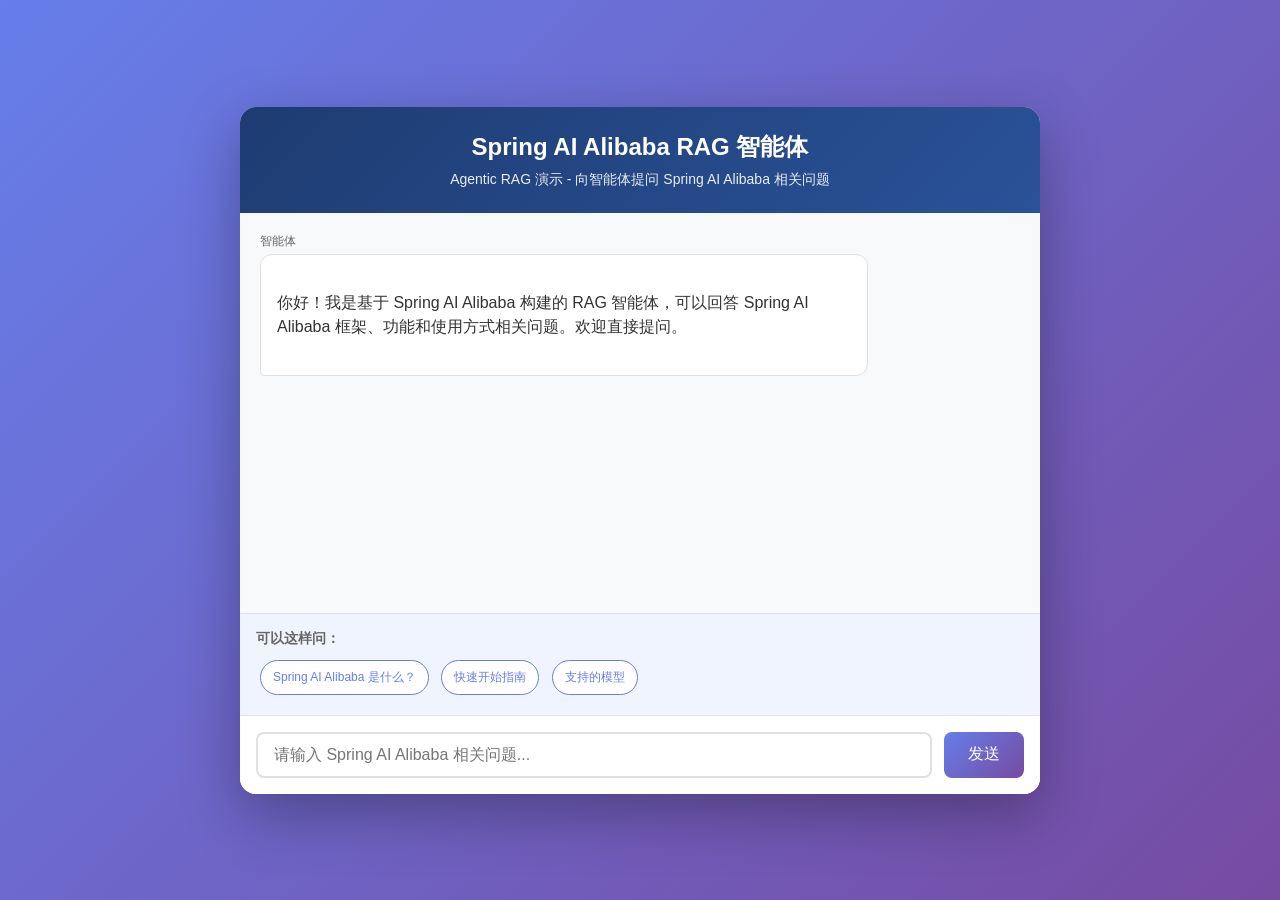
<file: spring-ai-alibaba-agent-example/rag-agent-example/src/main/resources/templates/index.html>
<!DOCTYPE html>
<html lang="zh-CN" xmlns:th="http://www.thymeleaf.org">
<head>
    <meta charset="UTF-8">
    <meta name="viewport" content="width=device-width, initial-scale=1.0">
    <title>Spring AI Alibaba - RAG 智能体演示</title>
    <style>
        * {
            margin: 0;
            padding: 0;
            box-sizing: border-box;
        }
        body {
            font-family: -apple-system, BlinkMacSystemFont, 'Segoe UI', Roboto, 'Helvetica Neue', Arial, sans-serif;
            background: linear-gradient(135deg, #667eea 0%, #764ba2 100%);
            min-height: 100vh;
            display: flex;
            justify-content: center;
            align-items: center;
            padding: 20px;
        }
        .container {
            background: white;
            border-radius: 16px;
            box-shadow: 0 20px 60px rgba(0,0,0,0.3);
            width: 100%;
            max-width: 800px;
            overflow: hidden;
        }
        .header {
            background: linear-gradient(135deg, #1e3c72 0%, #2a5298 100%);
            color: white;
            padding: 24px;
            text-align: center;
        }
        .header h1 {
            font-size: 24px;
            margin-bottom: 8px;
        }
        .header p {
            opacity: 0.9;
            font-size: 14px;
        }
        .chat-container {
            height: 400px;
            overflow-y: auto;
            padding: 20px;
            background: #f8f9fa;
        }
        .message {
            margin-bottom: 16px;
            display: flex;
            flex-direction: column;
        }
        .message.user {
            align-items: flex-end;
        }
        .message.assistant {
            align-items: flex-start;
        }
        .message-content {
            max-width: 80%;
            padding: 12px 16px;
            border-radius: 12px;
            line-height: 1.5;
            white-space: pre-wrap;
        }
        .message.user .message-content {
            background: linear-gradient(135deg, #667eea 0%, #764ba2 100%);
            color: white;
            border-bottom-right-radius: 4px;
        }
        .message.assistant .message-content {
            background: white;
            color: #333;
            border: 1px solid #e0e0e0;
            border-bottom-left-radius: 4px;
        }
        .message-label {
            font-size: 12px;
            color: #666;
            margin-bottom: 4px;
        }
        .input-container {
            display: flex;
            padding: 16px;
            background: white;
            border-top: 1px solid #e0e0e0;
        }
        .input-container input {
            flex: 1;
            padding: 12px 16px;
            border: 2px solid #e0e0e0;
            border-radius: 8px;
            font-size: 16px;
            outline: none;
            transition: border-color 0.3s;
        }
        .input-container input:focus {
            border-color: #667eea;
        }
        .input-container button {
            margin-left: 12px;
            padding: 12px 24px;
            background: linear-gradient(135deg, #667eea 0%, #764ba2 100%);
            color: white;
            border: none;
            border-radius: 8px;
            font-size: 16px;
            cursor: pointer;
            transition: transform 0.2s, box-shadow 0.2s;
        }
        .input-container button:hover {
            transform: translateY(-2px);
            box-shadow: 0 4px 12px rgba(102, 126, 234, 0.4);
        }
        .input-container button:disabled {
            opacity: 0.6;
            cursor: not-allowed;
            transform: none;
        }
        .loading {
            display: flex;
            align-items: center;
            padding: 12px 16px;
            background: #f0f0f0;
            border-radius: 12px;
            color: #666;
        }
        .loading-dots {
            display: flex;
            margin-left: 8px;
        }
        .loading-dots span {
            width: 8px;
            height: 8px;
            background: #667eea;
            border-radius: 50%;
            margin: 0 2px;
            animation: bounce 1.4s infinite ease-in-out both;
        }
        .loading-dots span:nth-child(1) { animation-delay: -0.32s; }
        .loading-dots span:nth-child(2) { animation-delay: -0.16s; }
        @keyframes bounce {
            0%, 80%, 100% { transform: scale(0); }
            40% { transform: scale(1); }
        }
        .example-queries {
            padding: 16px;
            background: #f0f4ff;
            border-top: 1px solid #e0e0e0;
        }
        .example-queries h3 {
            font-size: 14px;
            color: #666;
            margin-bottom: 8px;
        }
        .example-queries button {
            margin: 4px;
            padding: 8px 12px;
            background: white;
            border: 1px solid #667eea;
            color: #667eea;
            border-radius: 20px;
            font-size: 12px;
            cursor: pointer;
            transition: all 0.2s;
        }
        .example-queries button:hover {
            background: #667eea;
            color: white;
        }
    </style>
</head>
<body>
    <div class="container">
        <div class="header">
            <h1>Spring AI Alibaba RAG 智能体</h1>
            <p>Agentic RAG 演示 - 向智能体提问 Spring AI Alibaba 相关问题</p>
        </div>

        <div class="chat-container" id="chatContainer">
            <div class="message assistant">
                <span class="message-label">智能体</span>
                <div class="message-content">
你好！我是基于 Spring AI Alibaba 构建的 RAG 智能体，可以回答 Spring AI Alibaba 框架、功能和使用方式相关问题。欢迎直接提问。
                </div>
            </div>
        </div>

        <div class="example-queries">
            <h3>可以这样问：</h3>
            <button onclick="askExample('Spring AI Alibaba 是什么？')">Spring AI Alibaba 是什么？</button>
            <button onclick="askExample('如何快速开始使用 Spring AI Alibaba？')">快速开始指南</button>
            <button onclick="askExample('Spring AI Alibaba 支持哪些对话模型？')">支持的模型</button>
        </div>

        <div class="input-container">
            <input type="text" id="messageInput" placeholder="请输入 Spring AI Alibaba 相关问题..."
                   onkeypress="if(event.key==='Enter')sendMessage()">
            <button id="sendButton" onclick="sendMessage()">发送</button>
        </div>
    </div>

    <script>
        let threadId = null;

        function askExample(query) {
            document.getElementById('messageInput').value = query;
            sendMessage();
        }

        async function sendMessage() {
            const input = document.getElementById('messageInput');
            const sendButton = document.getElementById('sendButton');
            const chatContainer = document.getElementById('chatContainer');

            const message = input.value.trim();
            if (!message) return;

            // 添加用户消息
            addMessage(message, 'user');
            input.value = '';
            input.disabled = true;
            sendButton.disabled = true;

            // 添加加载提示
            const loadingDiv = document.createElement('div');
            loadingDiv.className = 'message assistant';
            loadingDiv.innerHTML = `
                <span class="message-label">智能体</span>
                <div class="loading">
                    思考中<div class="loading-dots"><span></span><span></span><span></span></div>
                </div>
            `;
            chatContainer.appendChild(loadingDiv);
            chatContainer.scrollTop = chatContainer.scrollHeight;

            try {
                const response = await fetch('/api/rag/chat', {
                    method: 'POST',
                    headers: {
                        'Content-Type': 'application/json'
                    },
                    body: JSON.stringify({
                        message: message,
                        threadId: threadId
                    })
                });

                const data = await response.json();
                threadId = data.threadId;

                // 移除加载提示
                chatContainer.removeChild(loadingDiv);

                // 添加智能体回答
                addMessage(data.response, 'assistant');
            } catch (error) {
                chatContainer.removeChild(loadingDiv);
                addMessage('抱歉，处理请求时发生错误，请稍后再试。', 'assistant');
            }

            input.disabled = false;
            sendButton.disabled = false;
            input.focus();
        }

        function addMessage(content, role) {
            const chatContainer = document.getElementById('chatContainer');
            const messageDiv = document.createElement('div');
            messageDiv.className = `message ${role}`;
            messageDiv.innerHTML = `
                <span class="message-label">${role === 'user' ? '你' : '智能体'}</span>
                <div class="message-content">${escapeHtml(content)}</div>
            `;
            chatContainer.appendChild(messageDiv);
            chatContainer.scrollTop = chatContainer.scrollHeight;
        }

        function escapeHtml(text) {
            const div = document.createElement('div');
            div.textContent = text;
            return div.innerHTML;
        }
    </script>
</body>
</html>
</file>
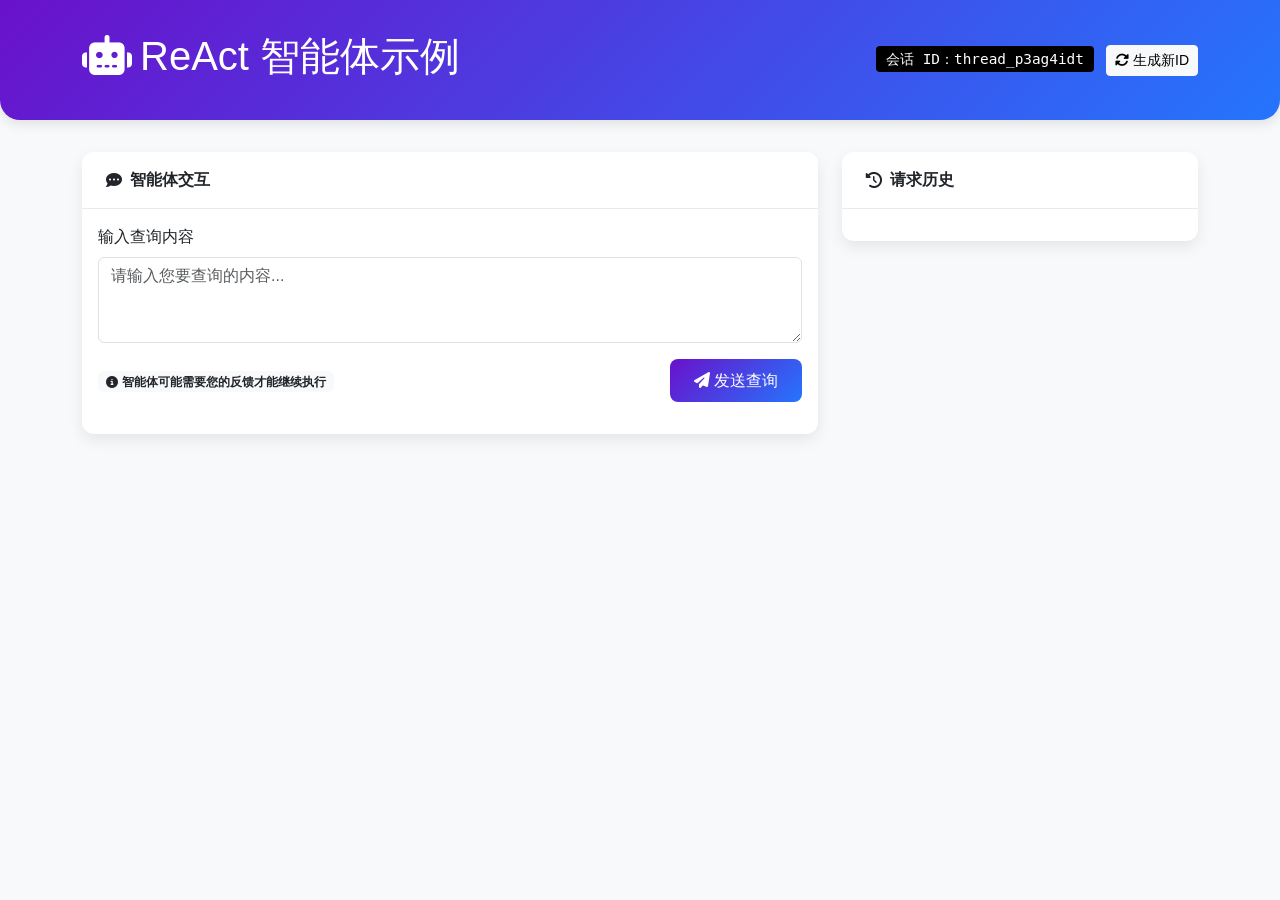
<file: spring-ai-alibaba-agent-example/react-agent-example/src/main/resources/templates/index.html>
<!DOCTYPE html>
<html lang="zh-CN">
<head>
    <meta charset="UTF-8">
    <meta name="viewport" content="width=device-width, initial-scale=1.0">
    <title>ReAct 智能体示例</title>
    <link href="https://cdn.jsdelivr.net/npm/bootstrap@5.3.0/dist/css/bootstrap.min.css" rel="stylesheet">
    <link rel="stylesheet" href="https://cdnjs.cloudflare.com/ajax/libs/font-awesome/6.4.0/css/all.min.css">
    <style>
        body {
            background-color: #f8f9fa;
            font-family: 'Segoe UI', Tahoma, Geneva, Verdana, sans-serif;
        }
        .header {
            background: linear-gradient(135deg, #6a11cb 0%, #2575fc 100%);
            color: white;
            padding: 2rem 0;
            border-radius: 0 0 20px 20px;
            margin-bottom: 2rem;
            box-shadow: 0 4px 12px rgba(0, 0, 0, 0.1);
        }
        .card {
            border-radius: 12px;
            box-shadow: 0 6px 15px rgba(0, 0, 0, 0.08);
            border: none;
            margin-bottom: 1.5rem;
            transition: transform 0.3s ease;
        }
        .card:hover {
            transform: translateY(-5px);
        }
        .card-header {
            background-color: #fff;
            border-bottom: 1px solid #eaeaea;
            font-weight: 600;
            padding: 1rem 1.5rem;
            border-radius: 12px 12px 0 0 !important;
        }
        .btn-primary {
            background: linear-gradient(135deg, #6a11cb 0%, #2575fc 100%);
            border: none;
            border-radius: 8px;
            padding: 0.6rem 1.5rem;
            font-weight: 500;
        }
        .btn-success {
            background: linear-gradient(135deg, #00b09b 0%, #96c93d 100%);
            border: none;
            border-radius: 8px;
            padding: 0.6rem 1.5rem;
            font-weight: 500;
        }

        .feedback-header {
            display: flex;
            justify-content: space-between;
            align-items: center;
            margin-bottom: 0.8rem;
        }
        .feedback-actions {
            display: flex;
            gap: 10px;
        }
        .feedback-description {
            margin-top: 0.8rem;
        }

        .thread-id {
            font-family: monospace;
            background-color: #000000;
            padding: 0.3rem 0.6rem;
            border-radius: 4px;
            font-size: 0.9rem;
        }
        .response-area {
            background-color: #f8f9fa;
            border-radius: 8px;
            padding: 1rem;
            font-family: monospace;
            white-space: pre-wrap;
            max-height: 300px;
            overflow-y: auto;
        }

        .tool-icon {
            font-size: 1.2rem;
            margin-right: 8px;
            color: #6a11cb;
        }
    </style>
</head>
<body>
<div class="header">
    <div class="container">
        <div class="row align-items-center">
            <div class="col-md-8">
                <h1><i class="fas fa-robot me-2"></i>ReAct 智能体示例</h1>
            </div>
            <div class="col-md-4 text-md-end">
                <span class="thread-id">会话 ID：<span id="currentThreadId">未生成</span></span>
                <button class="btn btn-light btn-sm ms-2" id="generateThreadId">
                    <i class="fas fa-sync-alt me-1"></i>生成新ID
                </button>
            </div>
        </div>
    </div>
</div>

<div class="container">
    <div class="row">
        <div class="col-lg-8">
            <div class="card">
                <div class="card-header d-flex align-items-center">
                    <i class="fas fa-comment-dots me-2"></i>智能体交互
                </div>
                <div class="card-body">
                    <div class="mb-3">
                        <label for="queryInput" class="form-label">输入查询内容</label>
                        <textarea class="form-control" id="queryInput" rows="3" placeholder="请输入您要查询的内容..."></textarea>
                    </div>
                    <div class="d-flex justify-content-between align-items-center mb-3">
                        <div>
                                <span class="badge bg-light text-dark">
                                    <i class="fas fa-info-circle me-1"></i>智能体可能需要您的反馈才能继续执行
                                </span>
                        </div>
                        <button class="btn btn-primary" id="invokeBtn">
                            <i class="fas fa-paper-plane me-1"></i>发送查询
                        </button>
                    </div>

                    <div id="responseSection" class="mt-4" style="display: none;">
                        <h5>智能体响应</h5>
                        <div class="response-area" id="responseArea">
                            <!-- 响应内容将在这里显示 -->
                        </div>
                    </div>
                </div>
            </div>

            <div class="card" id="feedbackSection" style="display: none;">
                <div class="card-header d-flex align-items-center">
                    <i class="fas fa-clipboard-check me-2"></i>操作反馈
                </div>
                <div class="card-body">
                    <p class="text-muted">智能体请求执行以下操作，请批准或拒绝：</p>
                    <div id="feedbackItems">
                        <!-- 反馈项将在这里动态生成 -->
                    </div>
                    <div class="d-flex justify-content-end mt-3">
                        <button class="btn btn-success" id="submitFeedback">
                            <i class="fas fa-check-circle me-1"></i>提交反馈
                        </button>
                    </div>
                </div>
            </div>
        </div>

        <div class="col-lg-4">
            <div class="card">
                <div class="card-header d-flex align-items-center">
                    <i class="fas fa-history me-2"></i>请求历史
                </div>
                <div class="card-body">
                    <div id="requestHistory">
                        <!-- 历史记录将在这里显示 -->
                    </div>
                </div>
            </div>
        </div>
    </div>
</div>

<script src="https://cdn.jsdelivr.net/npm/bootstrap@5.3.0/dist/js/bootstrap.bundle.min.js"></script>
<script>
    // 生成随机线程ID
    function generateThreadId() {
        return 'thread_' + Math.random().toString(36).substring(2, 10);
    }

    // 更新线程ID显示
    function updateThreadIdDisplay() {
        document.getElementById('currentThreadId').textContent = currentThreadId;
    }

    // 添加历史记录
    function addHistoryEntry(type, content) {
        const historyContainer = document.getElementById('requestHistory');
        const timestamp = new Date().toLocaleTimeString();

        const entry = document.createElement('div');
        entry.className = 'mb-2 p-2 border rounded';

        let icon, bgClass;
        if (type === 'query') {
            icon = 'fa-paper-plane';
            bgClass = 'bg-primary bg-opacity-10';
        } else if (type === 'response') {
            icon = 'fa-robot';
            bgClass = 'bg-success bg-opacity-10';
        } else if (type === 'feedback') {
            icon = 'fa-clipboard-check';
            bgClass = 'bg-warning bg-opacity-10';
        }

        entry.className += ' ' + bgClass;
        entry.innerHTML = `
                <div class="d-flex justify-content-between">
                    <small><i class="fas ${icon} me-1"></i>${type}</small>
                    <small class="text-muted">${timestamp}</small>
                </div>
                <div class="mt-1 small">${content.substring(0, 50)}${content.length > 50 ? '...' : ''}</div>
            `;

        historyContainer.prepend(entry);
    }

    // 初始化线程ID
    let currentThreadId = generateThreadId();
    updateThreadIdDisplay();

    // 生成新线程ID
    document.getElementById('generateThreadId').addEventListener('click', function() {
        currentThreadId = generateThreadId();
        updateThreadIdDisplay();
        document.getElementById('responseSection').style.display = 'none';
        document.getElementById('feedbackSection').style.display = 'none';
    });

    // 发送查询请求
    document.getElementById('invokeBtn').addEventListener('click', function() {
        const query = document.getElementById('queryInput').value.trim();
        if (!query) {
            alert('请输入查询内容');
            return;
        }

        // 显示加载状态
        const invokeBtn = document.getElementById('invokeBtn');
        invokeBtn.disabled = true;
        invokeBtn.innerHTML = '<i class="fas fa-spinner fa-spin me-1"></i>处理中...';

        // 记录查询历史
        addHistoryEntry('query', query);

        // 构建请求URL
        const url = `/invoke?query=${encodeURIComponent(query)}&threadId=${currentThreadId}`;

        // 发送GET请求
        fetch(url)
            .then(response => {
                if (!response.ok) {
                    throw new Error('网络响应不正常');
                }
                return response.json();
            })
            .then(data => {
                // 显示响应区域
                document.getElementById('responseSection').style.display = 'block';

                // 记录响应历史
                let resp = ""
                for(let i = 0; i < data.length; i++) {
                    resp += `工具名称：${data[i].name} \r\n工具参数：\r\n${data[i].arguments} \r\n\r\n`
                }
                addHistoryEntry('response', resp);

                // 显示响应内容
                const responseArea = document.getElementById('responseArea');
                responseArea.textContent = resp;

                // 检查是否需要反馈
                if (data && data.length > 0) {
                    // 显示反馈区域
                    document.getElementById('feedbackSection').style.display = 'block';

                    // 生成反馈项
                    const feedbackItemsContainer = document.getElementById('feedbackItems');
                    feedbackItemsContainer.innerHTML = '';

                    data.forEach((item, index) => {
                        const feedbackItem = document.createElement('div');
                        feedbackItem.className = 'feedback-item';
                        feedbackItem.innerHTML = `
                                <div class="feedback-header">
                                    <div>
                                        <i class="fas fa-toolbox tool-icon"></i>
                                        <strong>操作 ${index + 1}</strong>
                                    </div>
                                    <div class="feedback-actions">
                                        <div class="form-check form-check-inline">
                                            <input class="form-check-input" type="radio" name="feedback${index}" id="approve${index}" value="approve" checked>
                                            <label class="form-check-label" for="approve${index}">批准</label>
                                        </div>
                                        <div class="form-check form-check-inline">
                                            <input class="form-check-input" type="radio" name="feedback${index}" id="reject${index}" value="reject">
                                            <label class="form-check-label" for="reject${index}">拒绝</label>
                                        </div>
                                    </div>
                                </div>
                                <div class="feedback-description" id="description${index}" style="display: none;">
                                    <label for="rejectReason${index}" class="form-label">拒绝原因</label>
                                    <textarea class="form-control" id="rejectReason${index}" rows="2" placeholder="请输入拒绝原因..."></textarea>
                                </div>
                            `;

                        feedbackItemsContainer.appendChild(feedbackItem);

                        // 添加事件监听器，显示/隐藏拒绝原因输入框
                        const rejectRadio = document.getElementById(`reject${index}`);
                        const descriptionDiv = document.getElementById(`description${index}`);

                        rejectRadio.addEventListener('change', function() {
                            if (this.checked) {
                                descriptionDiv.style.display = 'block';
                            }
                        });

                        const approveRadio = document.getElementById(`approve${index}`);
                        approveRadio.addEventListener('change', function() {
                            if (this.checked) {
                                descriptionDiv.style.display = 'none';
                            }
                        });
                    });
                }
            })
            .catch(error => {
                console.error('错误:', error);
                alert('请求失败: ' + error.message);
            })
            .finally(() => {
                // 恢复按钮状态
                invokeBtn.disabled = false;
                invokeBtn.innerHTML = '<i class="fas fa-paper-plane me-1"></i>发送查询';
            });
    });

    // 提交反馈
    document.getElementById('submitFeedback').addEventListener('click', function() {
        const feedbackItems = document.querySelectorAll('.feedback-item');
        const feedbacks = [];

        // 收集反馈数据
        feedbackItems.forEach((item, index) => {
            const isApproved = document.getElementById(`approve${index}`).checked;
            const feedback = {
                isApproved: isApproved,
                feedback: isApproved ? '' : document.getElementById(`rejectReason${index}`).value
            };
            feedbacks.push(feedback);
        });
        console.log(feedbacks)

        // 构建请求URL
        const url = `/feedback?threadId=${currentThreadId}`;

        // 显示加载状态
        const submitFeedback = document.getElementById('submitFeedback');
        submitFeedback.disabled = true;
        submitFeedback.innerHTML = '<i class="fas fa-spinner fa-spin me-1"></i>处理中...';

        // 发送POST请求
        fetch(url, {
            method: 'POST',
            headers: {
                'Content-Type': 'application/json',
            },
            body: JSON.stringify(feedbacks)
        })
            .then(response => {
                if (!response.ok) {
                    throw new Error('网络响应不正常');
                }
                return response.text();
            })
            .then(result => {
                // 记录反馈历史
                addHistoryEntry('feedback', JSON.stringify(feedbacks));

                alert('反馈提交成功: ' + result);

                // 隐藏反馈区域
                document.getElementById('feedbackSection').style.display = 'none';
            })
            .catch(error => {
                console.error('错误:', error);
                alert('反馈提交失败: ' + error.message);
            })
            .finally(() => {
                const submitFeedback = document.getElementById('submitFeedback');
                submitFeedback.disabled = false;
                submitFeedback.innerHTML = `<i class="fas fa-check-circle me-1"></i>提交反馈`;
            });
    });
</script>
</body>
</html>
</file>
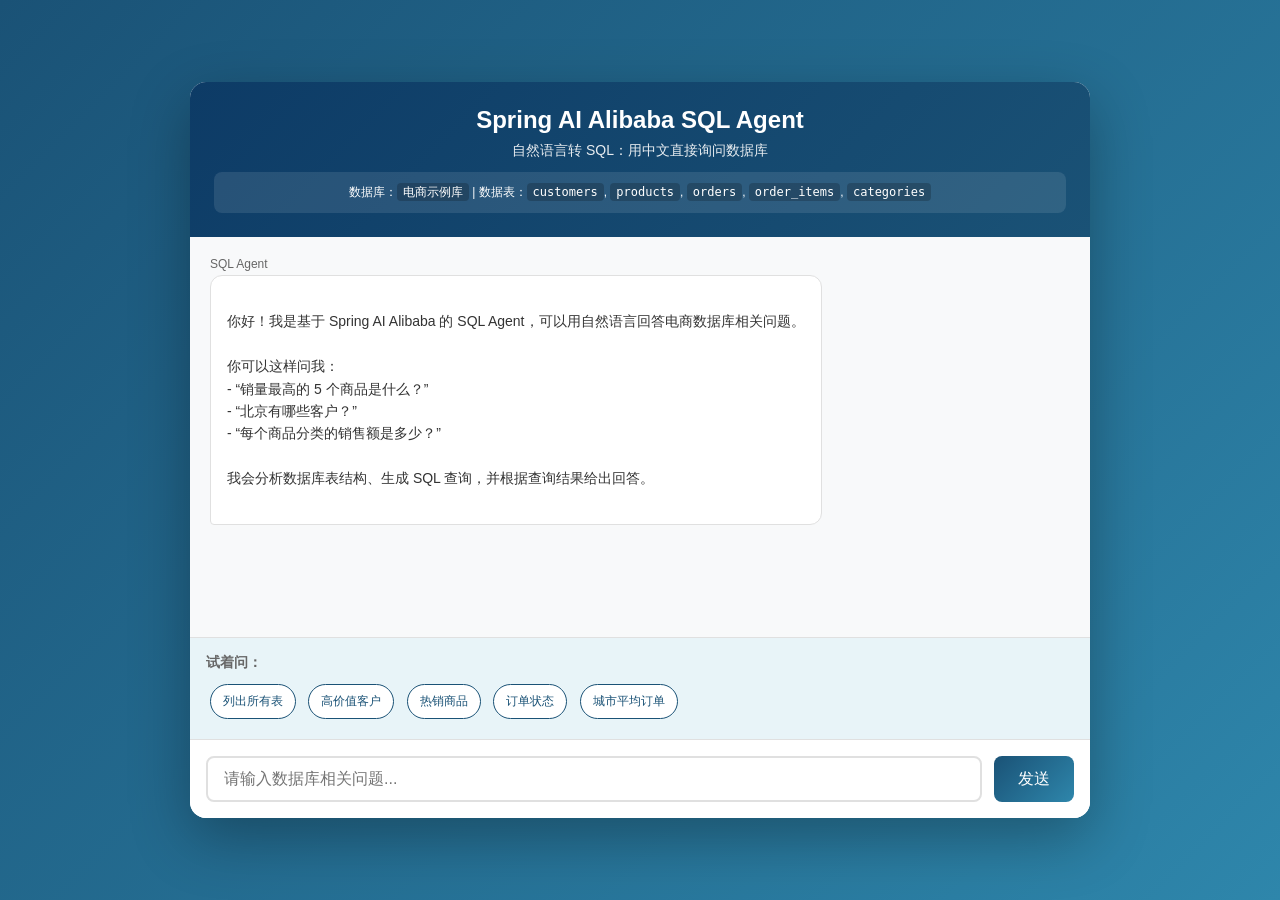
<file: spring-ai-alibaba-agent-example/sql-agent-example/src/main/resources/templates/index.html>
<!DOCTYPE html>
<html lang="zh-CN" xmlns:th="http://www.thymeleaf.org">
<head>
    <meta charset="UTF-8">
    <meta name="viewport" content="width=device-width, initial-scale=1.0">
    <title>Spring AI Alibaba - SQL Agent 演示</title>
    <style>
        * {
            margin: 0;
            padding: 0;
            box-sizing: border-box;
        }
        body {
            font-family: -apple-system, BlinkMacSystemFont, 'Segoe UI', Roboto, 'Helvetica Neue', Arial, sans-serif;
            background: linear-gradient(135deg, #1a5276 0%, #2e86ab 100%);
            min-height: 100vh;
            display: flex;
            justify-content: center;
            align-items: center;
            padding: 20px;
        }
        .container {
            background: white;
            border-radius: 16px;
            box-shadow: 0 20px 60px rgba(0,0,0,0.3);
            width: 100%;
            max-width: 900px;
            overflow: hidden;
        }
        .header {
            background: linear-gradient(135deg, #0d3b66 0%, #1a5276 100%);
            color: white;
            padding: 24px;
            text-align: center;
        }
        .header h1 {
            font-size: 24px;
            margin-bottom: 8px;
        }
        .header p {
            opacity: 0.9;
            font-size: 14px;
        }
        .db-info {
            background: rgba(255,255,255,0.1);
            border-radius: 8px;
            padding: 12px;
            margin-top: 12px;
            font-size: 12px;
        }
        .db-info code {
            background: rgba(0,0,0,0.2);
            padding: 2px 6px;
            border-radius: 4px;
        }
        .chat-container {
            height: 400px;
            overflow-y: auto;
            padding: 20px;
            background: #f8f9fa;
        }
        .message {
            margin-bottom: 16px;
            display: flex;
            flex-direction: column;
        }
        .message.user {
            align-items: flex-end;
        }
        .message.assistant {
            align-items: flex-start;
        }
        .message-content {
            max-width: 85%;
            padding: 12px 16px;
            border-radius: 12px;
            line-height: 1.6;
            white-space: pre-wrap;
            font-size: 14px;
        }
        .message.user .message-content {
            background: linear-gradient(135deg, #1a5276 0%, #2e86ab 100%);
            color: white;
            border-bottom-right-radius: 4px;
        }
        .message.assistant .message-content {
            background: white;
            color: #333;
            border: 1px solid #e0e0e0;
            border-bottom-left-radius: 4px;
        }
        .message-label {
            font-size: 12px;
            color: #666;
            margin-bottom: 4px;
        }
        .input-container {
            display: flex;
            padding: 16px;
            background: white;
            border-top: 1px solid #e0e0e0;
        }
        .input-container input {
            flex: 1;
            padding: 12px 16px;
            border: 2px solid #e0e0e0;
            border-radius: 8px;
            font-size: 16px;
            outline: none;
            transition: border-color 0.3s;
        }
        .input-container input:focus {
            border-color: #1a5276;
        }
        .input-container button {
            margin-left: 12px;
            padding: 12px 24px;
            background: linear-gradient(135deg, #1a5276 0%, #2e86ab 100%);
            color: white;
            border: none;
            border-radius: 8px;
            font-size: 16px;
            cursor: pointer;
            transition: transform 0.2s, box-shadow 0.2s;
        }
        .input-container button:hover {
            transform: translateY(-2px);
            box-shadow: 0 4px 12px rgba(26, 82, 118, 0.4);
        }
        .input-container button:disabled {
            opacity: 0.6;
            cursor: not-allowed;
            transform: none;
        }
        .loading {
            display: flex;
            align-items: center;
            padding: 12px 16px;
            background: #f0f0f0;
            border-radius: 12px;
            color: #666;
        }
        .loading-dots {
            display: flex;
            margin-left: 8px;
        }
        .loading-dots span {
            width: 8px;
            height: 8px;
            background: #1a5276;
            border-radius: 50%;
            margin: 0 2px;
            animation: bounce 1.4s infinite ease-in-out both;
        }
        .loading-dots span:nth-child(1) { animation-delay: -0.32s; }
        .loading-dots span:nth-child(2) { animation-delay: -0.16s; }
        @keyframes bounce {
            0%, 80%, 100% { transform: scale(0); }
            40% { transform: scale(1); }
        }
        .example-queries {
            padding: 16px;
            background: #e8f4f8;
            border-top: 1px solid #e0e0e0;
        }
        .example-queries h3 {
            font-size: 14px;
            color: #666;
            margin-bottom: 8px;
        }
        .example-queries button {
            margin: 4px;
            padding: 8px 12px;
            background: white;
            border: 1px solid #1a5276;
            color: #1a5276;
            border-radius: 20px;
            font-size: 12px;
            cursor: pointer;
            transition: all 0.2s;
        }
        .example-queries button:hover {
            background: #1a5276;
            color: white;
        }
        .sql-result {
            font-family: 'Courier New', monospace;
            background: #2d2d2d;
            color: #f8f8f2;
            padding: 12px;
            border-radius: 8px;
            overflow-x: auto;
            margin-top: 8px;
        }
    </style>
</head>
<body>
    <div class="container">
        <div class="header">
            <h1>Spring AI Alibaba SQL Agent</h1>
            <p>自然语言转 SQL：用中文直接询问数据库</p>
            <div class="db-info">
                数据库：<code>电商示例库</code> |
                数据表：<code>customers</code>, <code>products</code>, <code>orders</code>, <code>order_items</code>, <code>categories</code>
            </div>
        </div>

        <div class="chat-container" id="chatContainer">
            <div class="message assistant">
                <span class="message-label">SQL Agent</span>
                <div class="message-content">
你好！我是基于 Spring AI Alibaba 的 SQL Agent，可以用自然语言回答电商数据库相关问题。

你可以这样问我：
- “销量最高的 5 个商品是什么？”
- “北京有哪些客户？”
- “每个商品分类的销售额是多少？”

我会分析数据库表结构、生成 SQL 查询，并根据查询结果给出回答。
                </div>
            </div>
        </div>

        <div class="example-queries">
            <h3>试着问：</h3>
            <button onclick="askExample('数据库里有哪些表？')">列出所有表</button>
            <button onclick="askExample('按订单金额排名前 5 的客户是谁？')">高价值客户</button>
            <button onclick="askExample('销量最高的商品有哪些？')">热销商品</button>
            <button onclick="askExample('每种状态下分别有多少订单？')">订单状态</button>
            <button onclick="askExample('各城市的平均订单金额是多少？')">城市平均订单</button>
        </div>

        <div class="input-container">
            <input type="text" id="messageInput" placeholder="请输入数据库相关问题..."
                   onkeypress="if(event.key==='Enter')sendMessage()">
            <button id="sendButton" onclick="sendMessage()">发送</button>
        </div>
    </div>

    <script>
        let threadId = null;

        function askExample(query) {
            document.getElementById('messageInput').value = query;
            sendMessage();
        }

        async function sendMessage() {
            const input = document.getElementById('messageInput');
            const sendButton = document.getElementById('sendButton');
            const chatContainer = document.getElementById('chatContainer');

            const message = input.value.trim();
            if (!message) return;

            // 添加用户消息。
            addMessage(message, 'user');
            input.value = '';
            input.disabled = true;
            sendButton.disabled = true;

            // 添加加载提示。
            const loadingDiv = document.createElement('div');
            loadingDiv.className = 'message assistant';
            loadingDiv.innerHTML = `
                <span class="message-label">SQL Agent</span>
                <div class="loading">
                    正在分析数据库<div class="loading-dots"><span></span><span></span><span></span></div>
                </div>
            `;
            chatContainer.appendChild(loadingDiv);
            chatContainer.scrollTop = chatContainer.scrollHeight;

            try {
                const response = await fetch('/api/sql/chat', {
                    method: 'POST',
                    headers: {
                        'Content-Type': 'application/json'
                    },
                    body: JSON.stringify({
                        message: message,
                        threadId: threadId
                    })
                });

                const data = await response.json();
                threadId = data.threadId;

                // 移除加载提示。
                chatContainer.removeChild(loadingDiv);

                // 添加 Agent 回复。
                addMessage(data.response, 'assistant');
            } catch (error) {
                chatContainer.removeChild(loadingDiv);
                addMessage('抱歉，处理请求时发生错误，请稍后重试。', 'assistant');
            }

            input.disabled = false;
            sendButton.disabled = false;
            input.focus();
        }

        function addMessage(content, role) {
            const chatContainer = document.getElementById('chatContainer');
            const messageDiv = document.createElement('div');
            messageDiv.className = `message ${role}`;
            messageDiv.innerHTML = `
                <span class="message-label">${role === 'user' ? '你' : 'SQL Agent'}</span>
                <div class="message-content">${escapeHtml(content)}</div>
            `;
            chatContainer.appendChild(messageDiv);
            chatContainer.scrollTop = chatContainer.scrollHeight;
        }

        function escapeHtml(text) {
            const div = document.createElement('div');
            div.textContent = text;
            return div.innerHTML;
        }
    </script>
</body>
</html>
</file>
